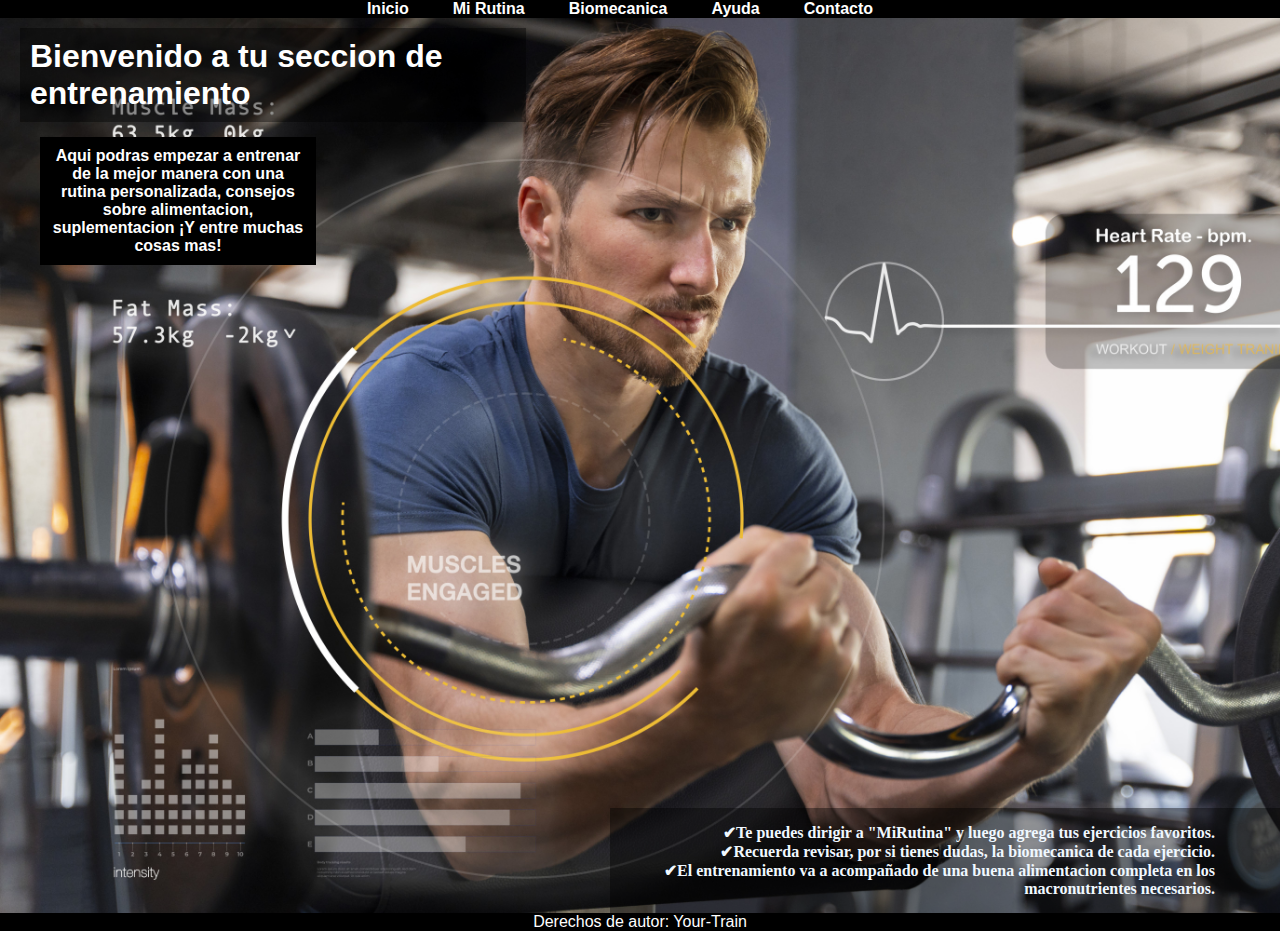
<file: index.html>
<!DOCTYPE html>
<html lang="es">
<head>
    <meta charset="UTF-8">
    <meta name="viewport" content="width=device-width, initial-scale=1.0">
    <title>Your-Train</title>
    <link rel="shortcut icon" href="img/fav3.png" type="image/x-icon"> <!--Favicon-->
    <link rel="stylesheet" href="css/styles.css">
</head>

<body class="img-back">
<header>
    <nav class="menu">
        <ul class=menu-nav>
            <li><a href="index.html">Inicio</a></li>
            <li><a href="pages/mirutina.html">Mi Rutina</a></li>
            <li><a href="pages/biomecanica.html">Biomecanica</a></li>
            <li><a href="pages/ayuda.html">Ayuda</a></li>
            <li><a href="pages/contacto.html">Contacto</a></li>
        </ul>
    </nav>
</header>

<div>
    <h1 class="titulo">Bienvenido a tu seccion de entrenamiento</h1>
</div>

<main>
    <strong><p class="fonts">Aqui podras empezar a entrenar de la mejor manera con una rutina personalizada, consejos sobre alimentacion, suplementacion ¡Y entre muchas cosas mas!</p></strong>
</main>

<section class="tips">
    <article>
            <ol>
                <li>✔Te puedes dirigir a "MiRutina" y luego agrega tus ejercicios favoritos.</li>
                <li>✔Recuerda revisar, por si tienes dudas, la biomecanica de cada ejercicio.</li>
                <li>✔El entrenamiento va a acompañado de una buena alimentacion completa en los macronutrientes necesarios.</li>
            </ol>
    </article>
</section>

<footer>Derechos de autor: Your-Train</footer>

</body>
</html>
</file>
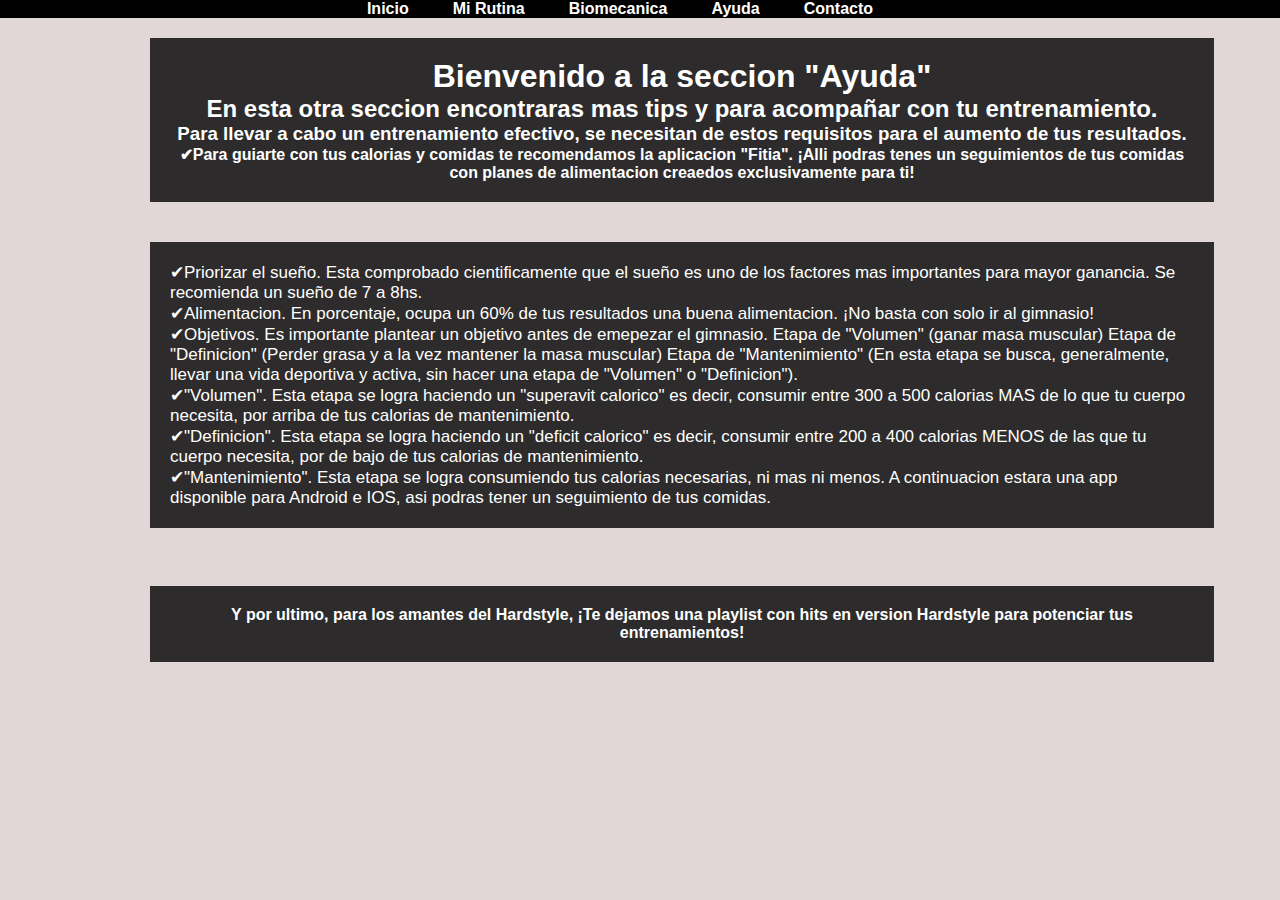
<file: pages/ayuda.html>
<!DOCTYPE html>
<html lang="es">
<head>
    <meta charset="UTF-8">
    <meta name="viewport" content="width=device-width, initial-scale=1.0">
    <title>Your-Train</title>
    <link rel="shortcut icon" href="../img/fav3.png" type="image/x-icon"> <!--Favicon-->
    <link rel="stylesheet" href="../css/styles.css">
</head>
<body class="back-ayuda">

<header>
    <nav class="menu">
        <ul class=menu-nav>
            <li><a href="../index.html">Inicio</a></li>
            <li><a href="mirutina.html">Mi Rutina</a></li>
            <li><a href="biomecanica.html">Biomecanica</a></li>
            <li><a href="ayuda.html">Ayuda</a></li>
            <li><a href="contacto.html">Contacto</a></li>
        </ul>
     </nav>
</header>

<div class="ayuda">
    <h1>Bienvenido a la seccion "Ayuda"</h1>

    <h2>En esta otra seccion encontraras mas tips y para acompañar con tu entrenamiento.</h2>

    <h3>Para llevar a cabo un entrenamiento efectivo, se necesitan de estos requisitos para el aumento de tus resultados.</h3>

    <h4>✔Para guiarte con tus calorias y comidas te recomendamos la aplicacion "Fitia". ¡Alli podras tenes un seguimientos de tus comidas con planes de alimentacion creaedos exclusivamente para ti!</h4><section class="tips-ayuda">
</div>

<div>
    <ul class="consejos">
        <ol>✔Priorizar el sueño. Esta comprobado cientificamente que el sueño es uno de los factores mas importantes para mayor ganancia. Se recomienda un sueño de 7 a 8hs.</ol>
        <ol>✔Alimentacion. En porcentaje, ocupa un 60% de tus resultados una buena alimentacion. ¡No basta con solo ir al gimnasio!</ol>
        <ol>✔Objetivos. Es importante plantear un objetivo antes de emepezar el gimnasio. Etapa de "Volumen" (ganar masa muscular) Etapa de "Definicion" (Perder grasa y a la vez mantener la masa muscular) Etapa de "Mantenimiento" (En esta etapa se busca, generalmente, llevar una vida deportiva y activa, sin hacer una etapa de "Volumen" o "Definicion").</ol>
        <ol>✔"Volumen". Esta etapa se logra haciendo un "superavit calorico" es decir, consumir entre 300 a 500 calorias MAS de lo que tu cuerpo necesita, por arriba de tus calorias de mantenimiento.</ol>
        <ol>✔"Definicion". Esta etapa se logra haciendo un "deficit calorico" es decir, consumir entre 200 a 400 calorias MENOS de las que tu cuerpo necesita, por de bajo de tus calorias de mantenimiento.</ol>
        <ol>✔"Mantenimiento". Esta etapa se logra consumiendo tus calorias necesarias, ni mas ni menos. A continuacion estara una app disponible para Android e IOS, asi podras tener un seguimiento de tus comidas.</li>
    </ul>
</div>

<div>
    <h1 class="ult">Y por ultimo, para los amantes del Hardstyle, ¡Te dejamos una playlist con hits en version Hardstyle para potenciar tus entrenamientos!</h1>
</div>

<div class="playlist">
    <iframe style="border-radius:12px" src="https://open.spotify.com/embed/playlist/2j3pmULWdQdweAsfeMYQRj?utm_source=generator&theme=0" width="75%" height="200" frameBorder="0" allowfullscreen="" allow="autoplay; clipboard-write; encrypted-media; fullscreen; picture-in-picture" loading="lazy"></iframe>
</div>

</body>
</html>
</file>
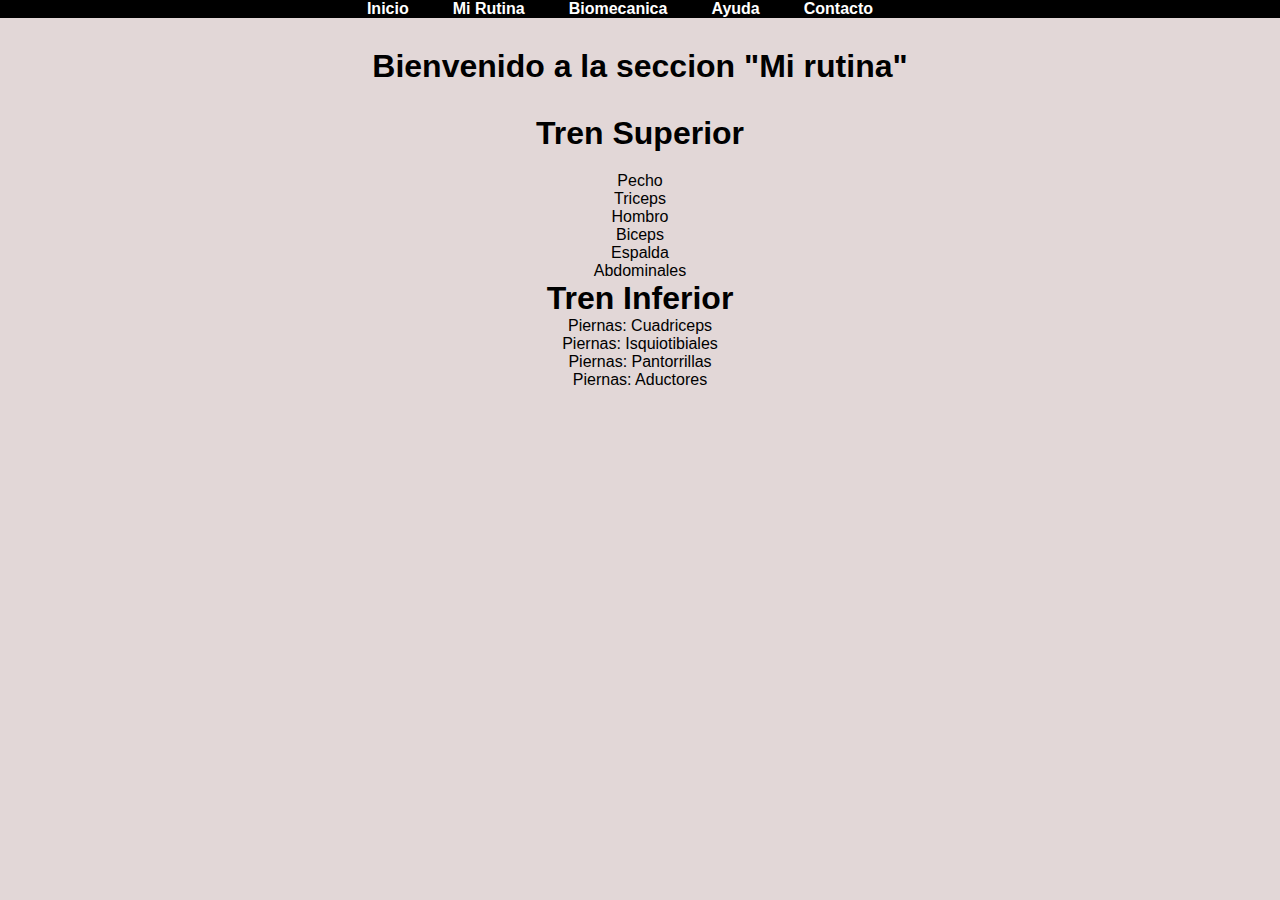
<file: pages/biomecanica.html>
<!DOCTYPE html>
<html lang="es">
<head>
    <meta charset="UTF-8">
    <meta name="viewport" content="width=device-width, initial-scale=1.0">
    <title>Your-Train</title>
    <link rel="shortcut icon" href="../img/fav3.png" type="image/x-icon"> <!--Favicon-->
    <link rel="stylesheet" href="../css/styles.css">
</head>
<body class="back-bio">
    <header>
        <nav class="menu">
            <ul class=menu-nav>
                <li><a href="../index.html">Inicio</a></li>
                <li><a href="mirutina.html">Mi Rutina</a></li>
                <li><a href="biomecanica.html">Biomecanica</a></li>
                <li><a href="ayuda.html">Ayuda</a></li>
                <li><a href="contacto.html">Contacto</a></li>
            </ul>
        </nav>
    </header>

<div>
    <h1 class="mr">Bienvenido a la seccion "Mi rutina"</h1>
    
    <h1 class="ts">Tren Superior</h1>
</div>

<section>
    <ul class="ul">
        <li>Pecho</li>
        <li>Triceps</li>
        <li>Hombro</li>
        <li>Biceps</li>
        <li>Espalda</li>
        <li>Abdominales</li>
    </ul>
</section>

<div>
    <h1 class="ti">Tren Inferior</h1>
</div>

<section>
    <ul class="ul">
        <li>Piernas: Cuadriceps</li>
        <li>Piernas: Isquiotibiales</li>
        <li>Piernas: Pantorrillas</li>
        <li>Piernas: Aductores</li>
    </ul>
</section>

</body>
</html>
</file>
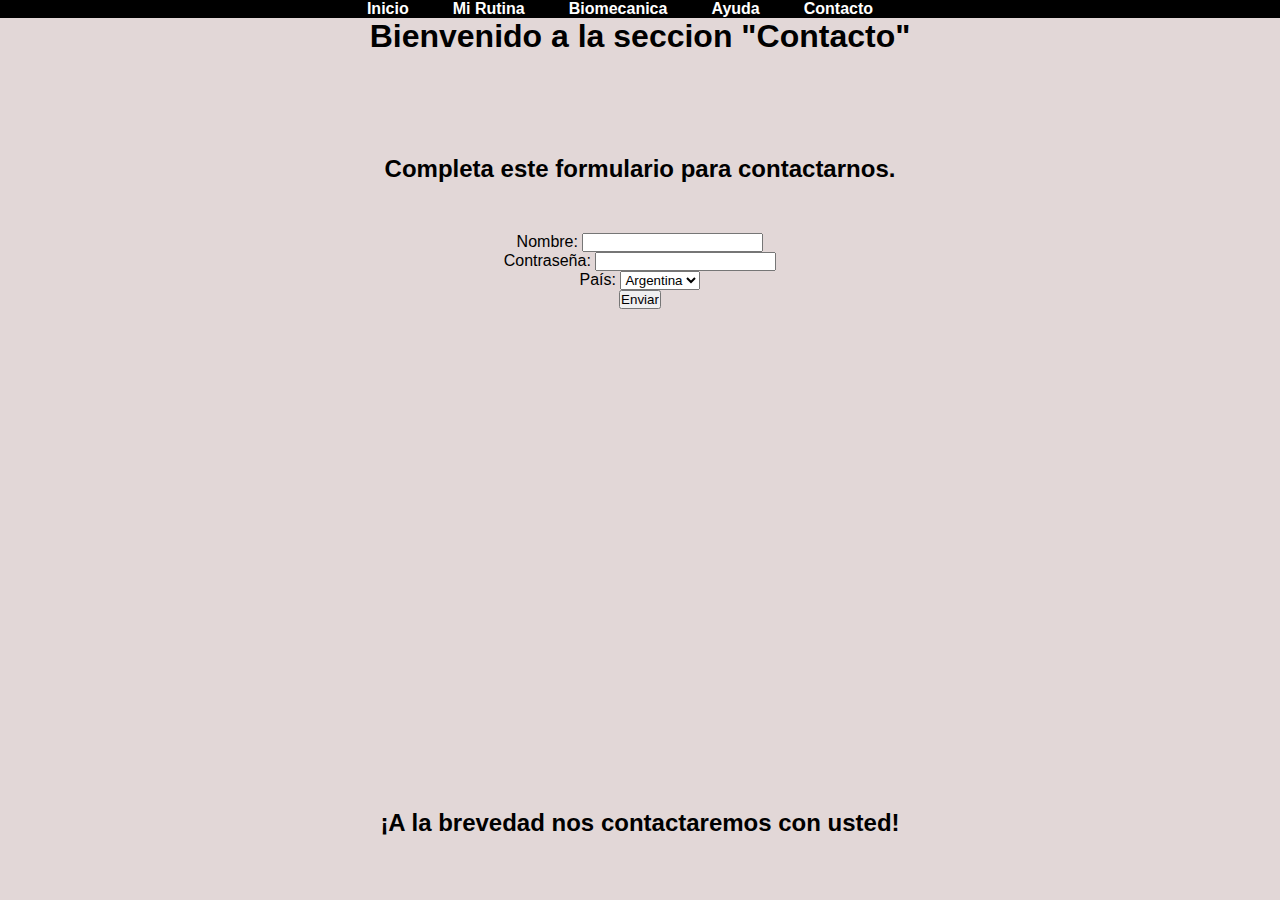
<file: pages/contacto.html>
<!DOCTYPE html>
<html lang="es">
<head>
    <meta charset="UTF-8">
    <meta name="viewport" content="width=device-width, initial-scale=1.0">
    <title>Your-Train</title>
    <link rel="shortcut icon" href="../img/fav3.png" type="image/x-icon"> <!--Favicon-->
    <link rel="stylesheet" href="../css/styles.css">
</head>
<body class="back-cont">
    <header>
        <nav class="menu">
            <ul class=menu-nav>
                <li><a href="../index.html">Inicio</a></li>
                <li><a href="mirutina.html">Mi Rutina</a></li>
                <li><a href="biomecanica.html">Biomecanica</a></li>
                <li><a href="ayuda.html">Ayuda</a></li>
                <li><a href="contacto.html">Contacto</a></li>
            </ul>
        </nav>
    </header>
    
<div>
    <h1 class="cont-h1">Bienvenido a la seccion "Contacto"</h1>
  
    <h2 class="tittl-form">Completa este formulario para contactarnos.</h2>
</div>

<section class="form">
<form action="/procesar_formulario" method="post">
      <label for="nombre">Nombre:</label>
      <input type="text" id="nombre" name="nombre" required>
<br>
  
      <label for="contrasena">Contraseña:</label>
      <input type="password" id="contrasena" name="contrasena" required>
<br>
  
      <label for="pais">País:</label>
      
<select id="pais" name="pais">
        <option value="1">Argentina</option>
        <option value="2">México</option>
        <option value="3">España</option>
        <option value="4">Otro</option>
</select>
    <br>
      <input type="submit" value="Enviar">
</section>

    <h2 class="contacto-tittle">¡A la brevedad nos contactaremos con usted!</h2>
  
</form>
    
</body>
</html>
</file>
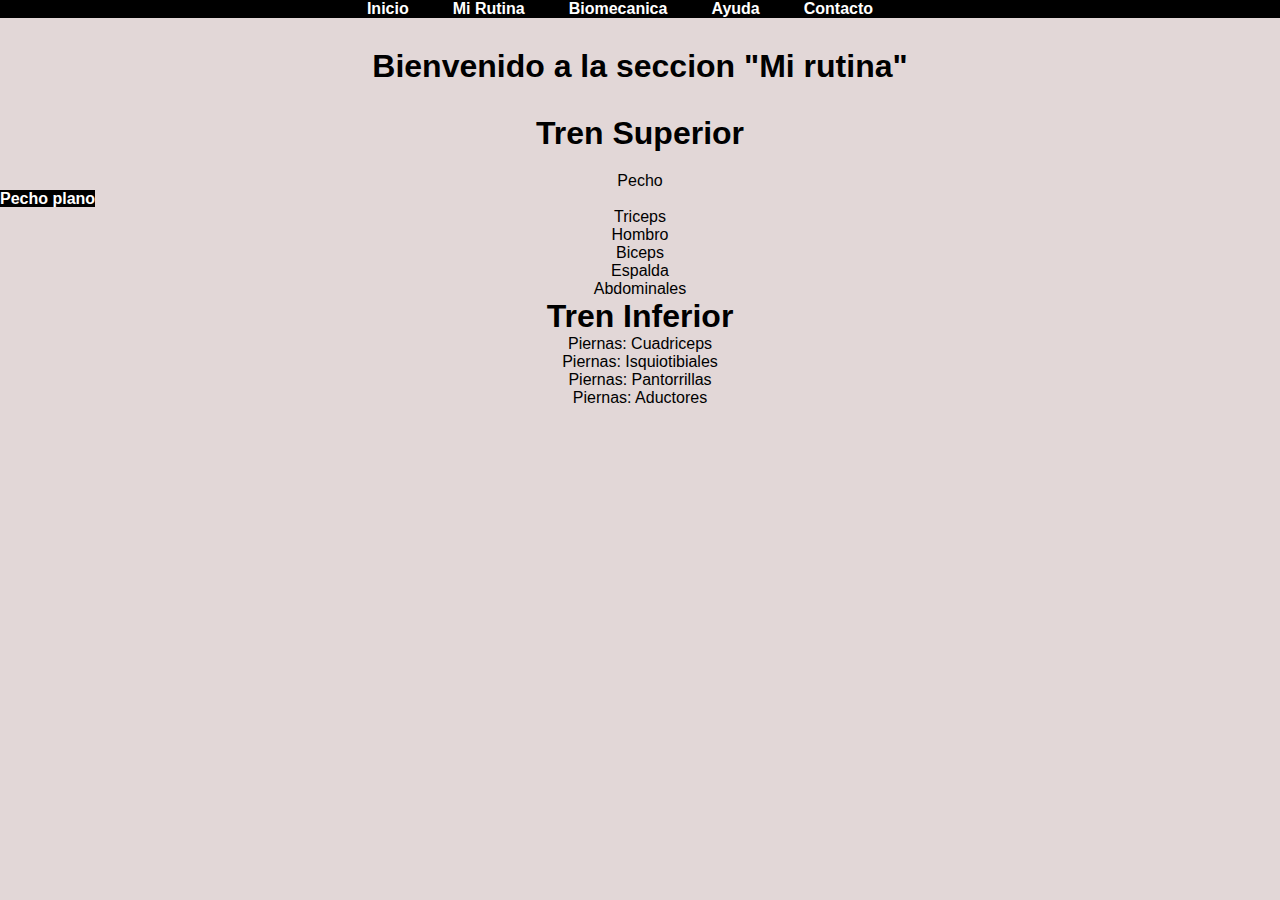
<file: pages/mirutina.html>
<!DOCTYPE html>
<html lang="es">
<head>
    <meta charset="UTF-8">
    <meta name="viewport" content="width=device-width, initial-scale=1.0">
    <title>Your-Train</title>
    <link rel="shortcut icon" href="../img/fav3.png" type="image/x-icon"> <!--Favicon-->
    <link rel="stylesheet" href="../css/styles.css">
</head>
<body class="back-mir">
    <header>
        <nav class="menu">
            <ul class=menu-nav>
                <li><a href="../index.html">Inicio</a></li>
                <li><a href="mirutina.html">Mi Rutina</a></li>
                <li><a href="biomecanica.html">Biomecanica</a></li>
                <li><a href="ayuda.html">Ayuda</a></li>
                <li><a href="contacto.html">Contacto</a></li>
            </ul>
        </nav>
    </header>

<div>
    <h1 class="mr">Bienvenido a la seccion "Mi rutina"</h1>

    <h1 class="ts">Tren Superior</h1>
</div>

<section>
    <ul class="ul">
        <li>Pecho</li>
        <a href="https://youtube.com/shorts/8478QBbjkQ4?si=AmG26zCTI1ZM1X_c">Pecho plano</a>
        <li>Triceps</li>
        <li>Hombro</li>
        <li>Biceps</li>
        <li>Espalda</li>
        <li>Abdominales</li>
    </ul>
</section>

<div>
    <h1 class="ti">Tren Inferior</h1>
</div>

<section>
    <ul class="ul">
        <li>Piernas: Cuadriceps</li>
        <li>Piernas: Isquiotibiales</li>
        <li>Piernas: Pantorrillas</li>
        <li>Piernas: Aductores</li>
    </ul>
</section>

</body>
</html>
</file>
<file: css/styles.css>
* {
  margin: 0%;
  padding: 0%;
}


/*MOVIL*/
@media (min-widht: 320px) and (max-widht: 480px) {
}

/*TABLET*/
@media (min-widht: 576px) and (max-widht: 991px) {
}

/*MONITOR*/
@media (min-widht: 1180){
}


.menu {
  display: flex;
  background-color: black;
  justify-content: center;
  color: white;
}

.titulo {
  color: white;
  text-align: left;
  font-family: 'Poppins', sans-serif;
  margin-bottom: 15px;
  margin-top: 10px;
  margin-left: 20px;
  background: rgba(0, 0, 0, 0.4);
  width: 38%;
  padding: 10px;
}

.img-back { 
  background-image: url(../img/descarga\ 2.jpg);
  background-repeat: no-repeat;
  background-size: cover;
}

.class biomecanica {
  text-align: center;
}

a { /*Links*/
  font-family: 'Noto Sans JP', sans-serif;
  text-decoration: none;
  color: black;
  justify-content: space-between;
  color: white;
  width: 100%;
  font-weight: bold;
  background-color: black;
}

.menu-nav li{
  display: inline;
  margin-right: 40px;
  background-color: aqua;
}

.fonts { /*Customizacion de parrafo*/
  font-family: 'Noto Sans JP', sans-serif;
  color: white;
  background: rgb(0, 0, 0);
  text-align: center;
  padding: 10px;
  width: 20%;
  margin-left: 40px;
}

.tips {
  bottom: 0%;
  position: relative;
  margin-top: 543px;
  color: aliceblue;
  font-weight: 700;
  width: 100%;
  display: flex;
  justify-content: end;
  text-align: left;
}

.tips article {
  background: rgba(0, 0, 0, 0.4);
  width: 50%;
  padding: 15px;
}

.contacto-tittle {
  color: black;
  text-align: center;
  font-family: 'Noto Sans JP', sans-serif;
  margin-top: 500px;
}

.tips ol li {
  text-align: right;
  margin-right: 50px;
}

.tips ol {
  list-style-type: none;
}

.mr {
  color: black;
  text-align: center;
  font-family: 'Poppins', sans-serif;
  margin-bottom: 20px;
  margin-top: 30px;
}

.ts {
  color: black;
  text-align: center;
  font-family: 'Poppins', sans-serif;
  margin-bottom: 20px;
  margin-top: 30px;
}

.ul li {
  text-align: center;
  color: black;
  font-family: 'Noto Sans JP', sans-serif;
}

.ti {
  color: black;
  font-family: 'Noto Sans JP', sans-serif;
  text-align: center;
}

.cont-h1 {
  color: black;
  margin-bottom: 100px;
  font-family: 'Noto Sans JP', sans-serif;
  text-align: center;
}

.form {
  text-align: center;
  font-family: 'Noto Sans JP', sans-serif;
  margin-top: 50px;

}

.tittl-form {
  text-align: center;
  font-family: 'Noto Sans JP', sans-serif;
  margin-top: 100px;
}

.ayuda {
  color: black;
  text-align: center;
  font-family: 'Poppins', sans-serif;
  margin-bottom: 20px;
  background: rgba(0, 0, 0, 0.8);
  width: 80%;
  padding: 20px;
  color: white;
  margin-left: 150px;
  margin-top: 20px;
}

footer {
  color: white;
  position: relative;
  background-color: black;
  text-align: center;
  font-family: 'Noto Sans JP', sans-serif;
}

.tips-ayuda ol {
  color: black;
  text-align: center;
  font-family: 'Noto Sans JP', sans-serif;
  margin-bottom: 30px;
  text-align: start;
  margin-left: 20px;
}

header nav ul li a:hover {
  color: grey;
}

.consejos {
  font-family: 'Noto Sans JP', sans-serif;
  text-align: start;
  margin-left: 150px;
  margin-top: 40px;
  background: rgba(0, 0, 0, 0.8);
  width: 80%;
  padding: 20px;
  font-size: 17px;
  color: white;
}

.ult {
  font-family: 'Noto Sans JP', sans-serif;
  text-align: center;
  margin-top: 58px;
  background: rgba(0, 0, 0, 0.8);
  width: 80%;
  padding: 20px;
  margin-left: 150px;
  font-size: medium;
  color: white;
}

.playlist {
  text-align: center;
  margin-top: 30px;
}

.back-ayuda {
  background-color: rgba(182, 155, 155, 0.4);
}

.back-bio {
  background-color: rgba(182, 155, 155, 0.4);
}

.back-cont {
  background-color: rgba(182, 155, 155, 0.4);
}

.back-mir {
  background-color: rgba(182, 155, 155, 0.4);
}
</file>
